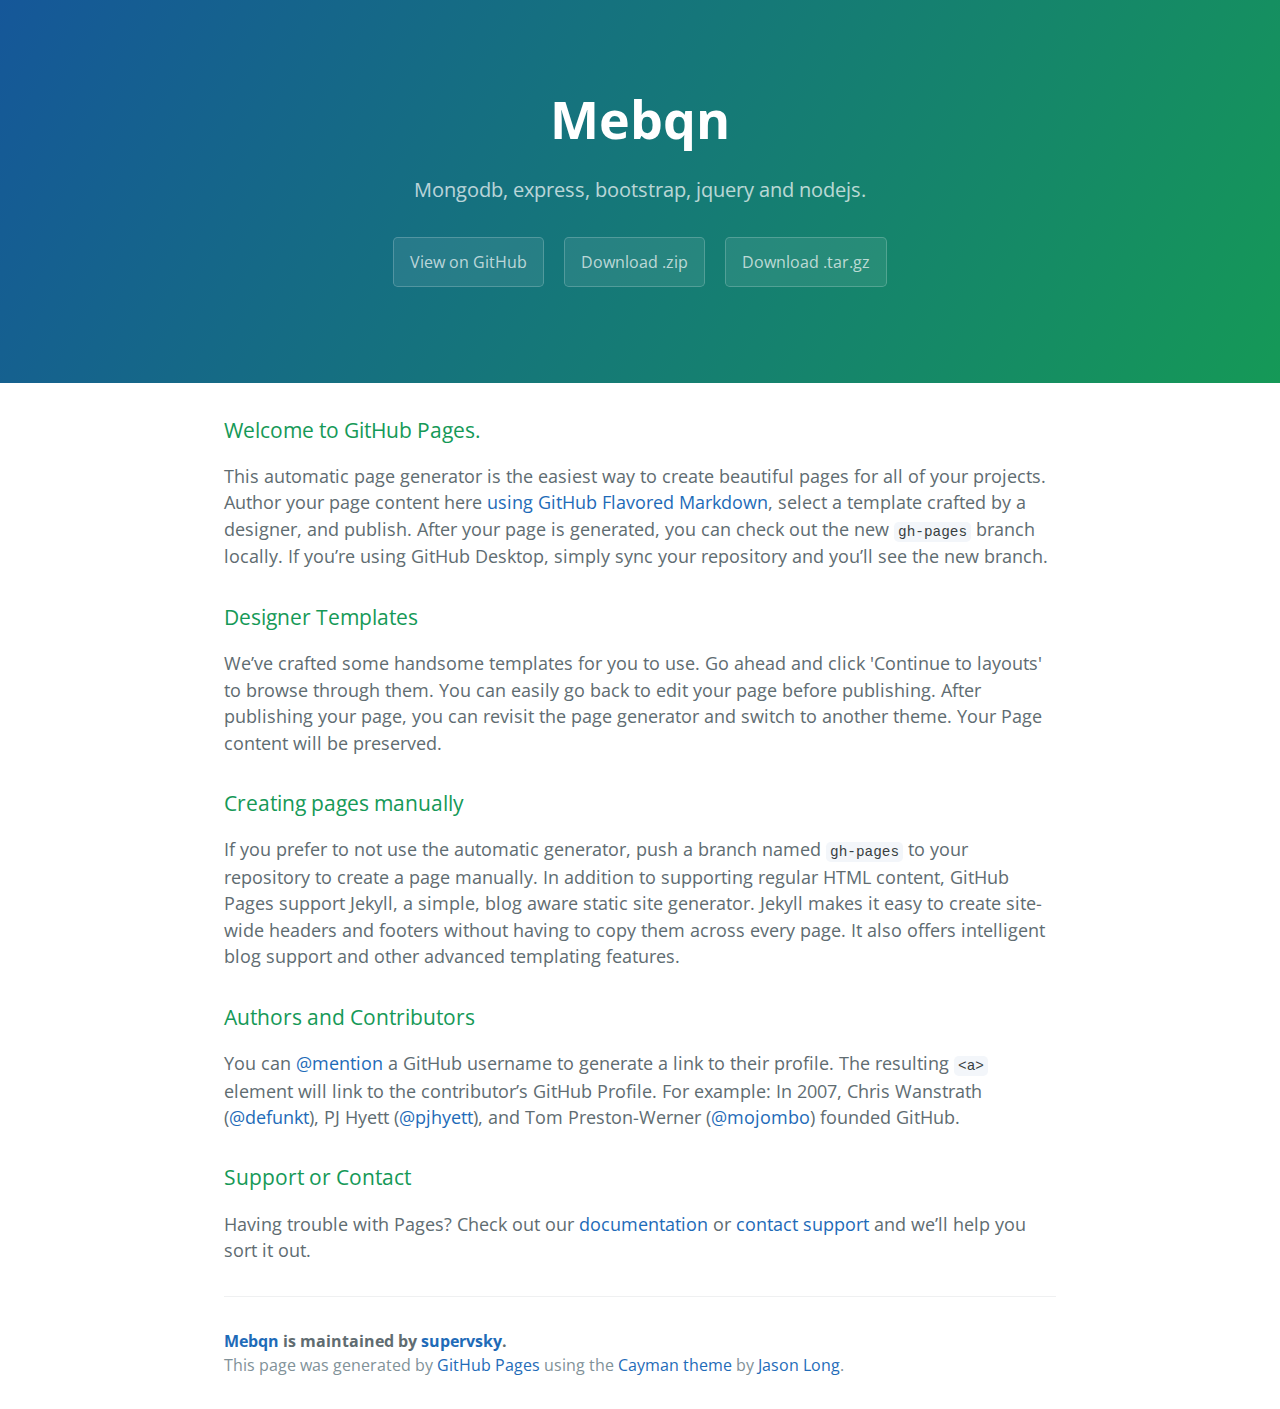
<file: index.html>
<!DOCTYPE html>
<html lang="en-us">
  <head>
    <meta charset="UTF-8">
    <title>Mebqn by supervsky</title>
    <meta name="viewport" content="width=device-width, initial-scale=1">
    <link rel="stylesheet" type="text/css" href="stylesheets/normalize.css" media="screen">
    <link href='https://fonts.googleapis.com/css?family=Open+Sans:400,700' rel='stylesheet' type='text/css'>
    <link rel="stylesheet" type="text/css" href="stylesheets/stylesheet.css" media="screen">
    <link rel="stylesheet" type="text/css" href="stylesheets/github-light.css" media="screen">
  </head>
  <body>
    <section class="page-header">
      <h1 class="project-name">Mebqn</h1>
      <h2 class="project-tagline">Mongodb, express, bootstrap, jquery and nodejs.</h2>
      <a href="https://github.com/supervsky/mebqn" class="btn">View on GitHub</a>
      <a href="https://github.com/supervsky/mebqn/zipball/master" class="btn">Download .zip</a>
      <a href="https://github.com/supervsky/mebqn/tarball/master" class="btn">Download .tar.gz</a>
    </section>

    <section class="main-content">
      <h3>
<a id="welcome-to-github-pages" class="anchor" href="#welcome-to-github-pages" aria-hidden="true"><span aria-hidden="true" class="octicon octicon-link"></span></a>Welcome to GitHub Pages.</h3>

<p>This automatic page generator is the easiest way to create beautiful pages for all of your projects. Author your page content here <a href="https://guides.github.com/features/mastering-markdown/">using GitHub Flavored Markdown</a>, select a template crafted by a designer, and publish. After your page is generated, you can check out the new <code>gh-pages</code> branch locally. If you’re using GitHub Desktop, simply sync your repository and you’ll see the new branch.</p>

<h3>
<a id="designer-templates" class="anchor" href="#designer-templates" aria-hidden="true"><span aria-hidden="true" class="octicon octicon-link"></span></a>Designer Templates</h3>

<p>We’ve crafted some handsome templates for you to use. Go ahead and click 'Continue to layouts' to browse through them. You can easily go back to edit your page before publishing. After publishing your page, you can revisit the page generator and switch to another theme. Your Page content will be preserved.</p>

<h3>
<a id="creating-pages-manually" class="anchor" href="#creating-pages-manually" aria-hidden="true"><span aria-hidden="true" class="octicon octicon-link"></span></a>Creating pages manually</h3>

<p>If you prefer to not use the automatic generator, push a branch named <code>gh-pages</code> to your repository to create a page manually. In addition to supporting regular HTML content, GitHub Pages support Jekyll, a simple, blog aware static site generator. Jekyll makes it easy to create site-wide headers and footers without having to copy them across every page. It also offers intelligent blog support and other advanced templating features.</p>

<h3>
<a id="authors-and-contributors" class="anchor" href="#authors-and-contributors" aria-hidden="true"><span aria-hidden="true" class="octicon octicon-link"></span></a>Authors and Contributors</h3>

<p>You can <a href="https://help.github.com/articles/basic-writing-and-formatting-syntax/#mentioning-users-and-teams" class="user-mention">@mention</a> a GitHub username to generate a link to their profile. The resulting <code>&lt;a&gt;</code> element will link to the contributor’s GitHub Profile. For example: In 2007, Chris Wanstrath (<a href="https://github.com/defunkt" class="user-mention">@defunkt</a>), PJ Hyett (<a href="https://github.com/pjhyett" class="user-mention">@pjhyett</a>), and Tom Preston-Werner (<a href="https://github.com/mojombo" class="user-mention">@mojombo</a>) founded GitHub.</p>

<h3>
<a id="support-or-contact" class="anchor" href="#support-or-contact" aria-hidden="true"><span aria-hidden="true" class="octicon octicon-link"></span></a>Support or Contact</h3>

<p>Having trouble with Pages? Check out our <a href="https://help.github.com/pages">documentation</a> or <a href="https://github.com/contact">contact support</a> and we’ll help you sort it out.</p>

      <footer class="site-footer">
        <span class="site-footer-owner"><a href="https://github.com/supervsky/mebqn">Mebqn</a> is maintained by <a href="https://github.com/supervsky">supervsky</a>.</span>

        <span class="site-footer-credits">This page was generated by <a href="https://pages.github.com">GitHub Pages</a> using the <a href="https://github.com/jasonlong/cayman-theme">Cayman theme</a> by <a href="https://twitter.com/jasonlong">Jason Long</a>.</span>
      </footer>

    </section>

  
  </body>
</html>
</file>
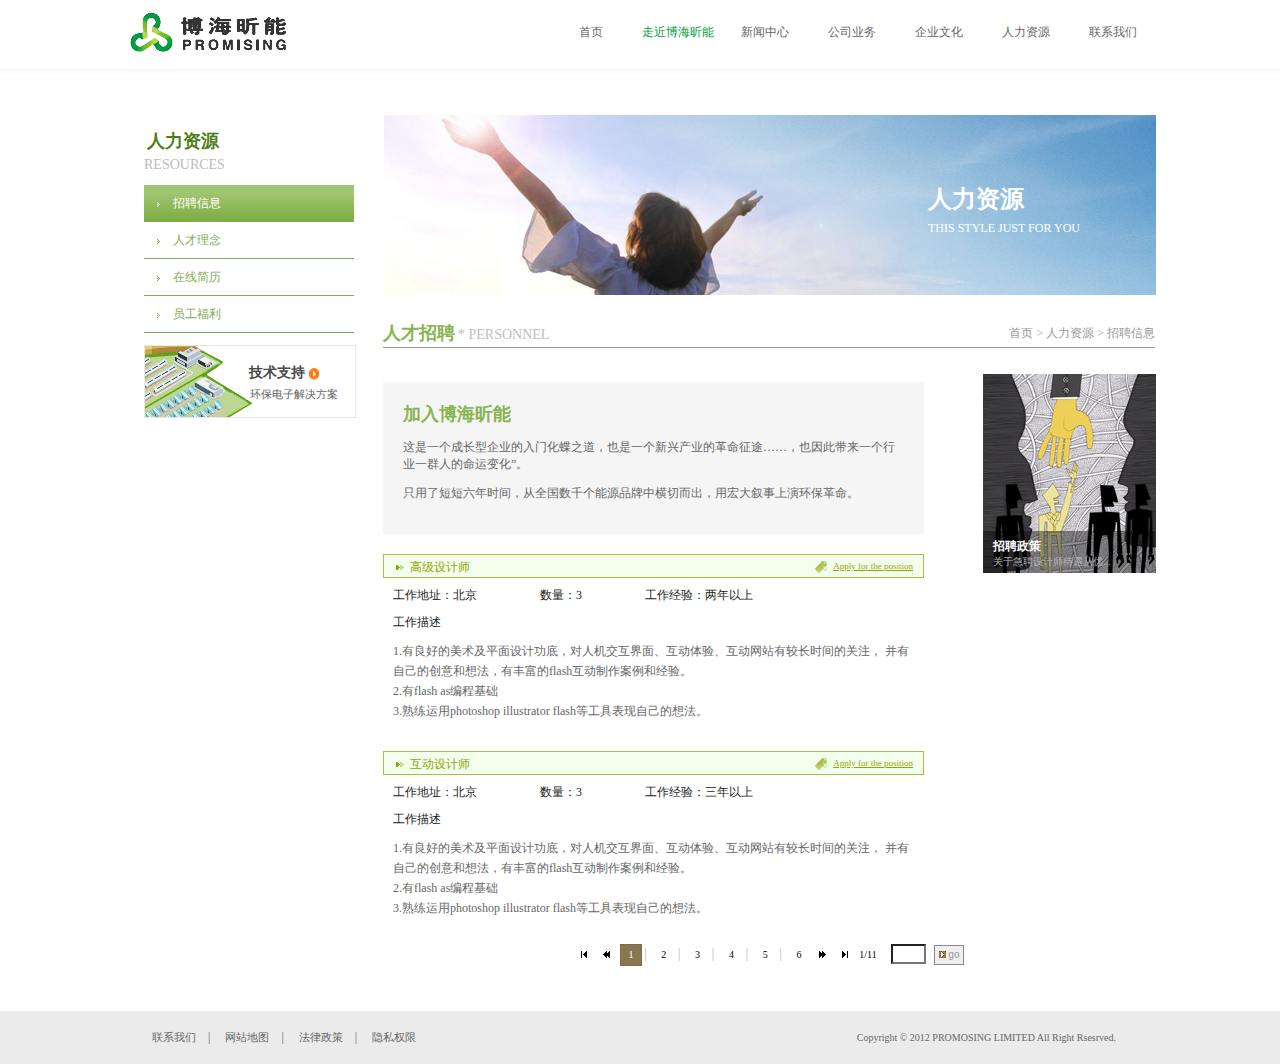
<file: page/index.html>
<!DOCTYPE html>
<html>
<head>
	<meta charset="utf-8">
	<title>index</title>
	<link rel="stylesheet" href="style.css">
</head>
<body>
  <!-- header -->
  <header>
  	<a href="">
     <img id="logo" src="images/logo.png" alt="Logo"> 
    </a>
      <nav>
  	    <ul>
  	    	<li><a href="##">首页</a></li>
  	    	<li><a class="active" href="##">走近博海昕能</a></li>
  	    	<li><a href="##">新闻中心</a></li>
  	    	<li><a href="##">公司业务</a></li>
  	    	<li><a href="##">企业文化</a></li>
  	    	<li><a href="##">人力资源</a></li>
  	    	<li><a href="##">联系我们</a></li>
  	    </ul>
      </nav>
  </header>
  <hr class="gradientLine">
  
   <div class="body">
     <div class="leftFrame">
    <h2>人力资源</h2>
    <span>RESOURCES</span>
    <ul>
      <li class="active"><img src="images/active_icon.png" alt=""><a href="#">招聘信息</a></li>
      <li><img src="images/icon_1.png" alt=""><a href="#">人才理念</a></li>
      <li><img src="images/icon_1.png" alt=""><a href="#">在线简历</a></li>
      <li><img src="images/icon_1.png" alt=""><a href="#">员工福利</a></li>
    </ul>
    <div id="quick-link">
      <a href="#">
        <div>
          <img id="img1" src="images/bg_button.png" alt="Quick link">
          <h2>技术支持</h2>
          <img id="img2" src="images/tech_support_icon.png" alt="">
          <p>环保电子解决方案</p>
        </div>
      </a>
    </div>
  </div>
  <!-- main -->
  <div class="rightFrame">
    <!-- banner -->
    <div id="banner">
      <img src="images/banner.jpg" alt="banner">
      <h2>人力资源</h2>
      <p>THIS STYLE JUST FOR YOU</p>
    </div>
    <!-- main content -->
    <div id="content">
      <!-- content title -->
      <div class="title">
        <h2>人才招聘</h2>
        <span>* PERSONNEL</span>
        <nav id="nav-bar">
          首页 &gt; 人力资源 &gt; 招聘信息
        </nav>
      </div>
      <hr class="hr">
      <!-- leftbar -->
      <div class="leftbar">
        <!-- join-us -->
        <div id="join-us">
          <h2>加入博海昕能</h2>
          <p>这是一个成长型企业的入门化蝶之道，也是一个新兴产业的革命征途……，也因此带来一个行业一群人的命运变化”。</p>
          <p>只用了短短六年时间，从全国数千个能源品牌中横切而出，用宏大叙事上演环保革命。</p>
        </div>
        <!-- hire -->
        <div class="hire">
          <!-- hire postion block -->
          <div class="hire-title">
            <img src="images/hire_icon.png" class="hire-icon" alt="hire icon">
            <span class="hire-position">高级设计师</span>
               <a class="apply-link" href="#">Apply for the position</a>
            <img src="images/apply_icon.png" class="apply-icon" alt="apply icon">
        </div>
        <div class="hire-description">
          <span class="work-address">工作地址：北京</span>
          <span class="hire-number">数量：3</span>
          <span class="work-experience">工作经验：两年以上</span>
            <h3>工作描述</h3>
            <p>1.有良好的美术及平面设计功底，对人机交互界面、互动体验、互动网站有较长时间的关注， 并有自己的创意和想法，有丰富的flash互动制作案例和经验。</p>
            <p>2.有flash as编程基础</p>
            <p>3.熟练运用photoshop illustrator flash等工具表现自己的想法。</p>
        </div>
        <!-- hire postion block -->
        <div class="hire-title">
          <img src="images/hire_icon.png" class="hire-icon" alt="hire icon">
          <span class="hire-position">互动设计师</span>
          <a class="apply-link" href="#">Apply for the position</a>
          <img src="images/apply_icon.png" class="apply-icon" alt="apply icon">
        </div>
        <div class="hire-description">
          <span class="work-address">工作地址：北京</span>
          <span class="hire-number">数量：3</span>
          <span class="work-experience">工作经验：三年以上</span>
            <h3>工作描述</h3>
            <p>1.有良好的美术及平面设计功底，对人机交互界面、互动体验、互动网站有较长时间的关注， 并有自己的创意和想法，有丰富的flash互动制作案例和经验。</p>
            <p>2.有flash as编程基础</p>
            <p>3.熟练运用photoshop illustrator flash等工具表现自己的想法。</p>
        </div>

        <!-- pagination  -->
        <nav>
          <ul class="pagination">
            <li>
                <a href=""><img src="images/pagination_begin.png" alt="first page"></a>
            </li>
            <li>
                <a href=""><img src="images/pagination_pre.png" alt="previous page"></a>
            </li>
            <li class="active"><a href="">1</a></li><span>|</span>
            <li><a href="">2</a></li><span>|</span>
            <li><a href="">3</a></li><span>|</span>
            <li><a href="">4</a></li><span>|</span>
            <li><a href="">5</a></li><span>|</span>
            <li><a href="">6</a></li>
            <li>
                <a href=""><img src="images/pagination_next.png" alt="next page"></a>
            </li>
            <li>
                <a href=""><img src="images/pagination_end.png" alt="last page"></a>
            </li>
            <li>1/11</li>
            <li class="input-page-num">
              <input type="text" name="pageNum" id="input-page-num" value="">
            </li>
            <li class="go-to-page">
               <button type="button" id="go">
               <img src="images/pagination_go.png" alt=""> go
              </button>
            </li>
          </ul>
        </nav>
        </div> <!-- end hire -->
      </div> <!-- end leftbar -->
      <!-- rightbar -->
      <div class="rightbar">
        <img src="images/hire-policy_03.png" alt="">
        <div class="img-description-bg"></div>
        <div class="img-description">
          <h3>招聘政策</h3>
          <p>关于急聘设计师待遇从优...</p>
        </div>
      </div>
    </div>
  </div>
   </div>
  <footer>
       <a href="">联系我们</a><span>|</span>
      <a href="">网站地图</a><span>|</span>
      <a href="">法律政策</a><span>|</span>
      <a href="">隐私权限</a>
    <span class="copyright">Copyright © 2012  PROMOSING LIMITED All Right Rsesrved.</span>
  </footer>
</body>
</html>
</file>
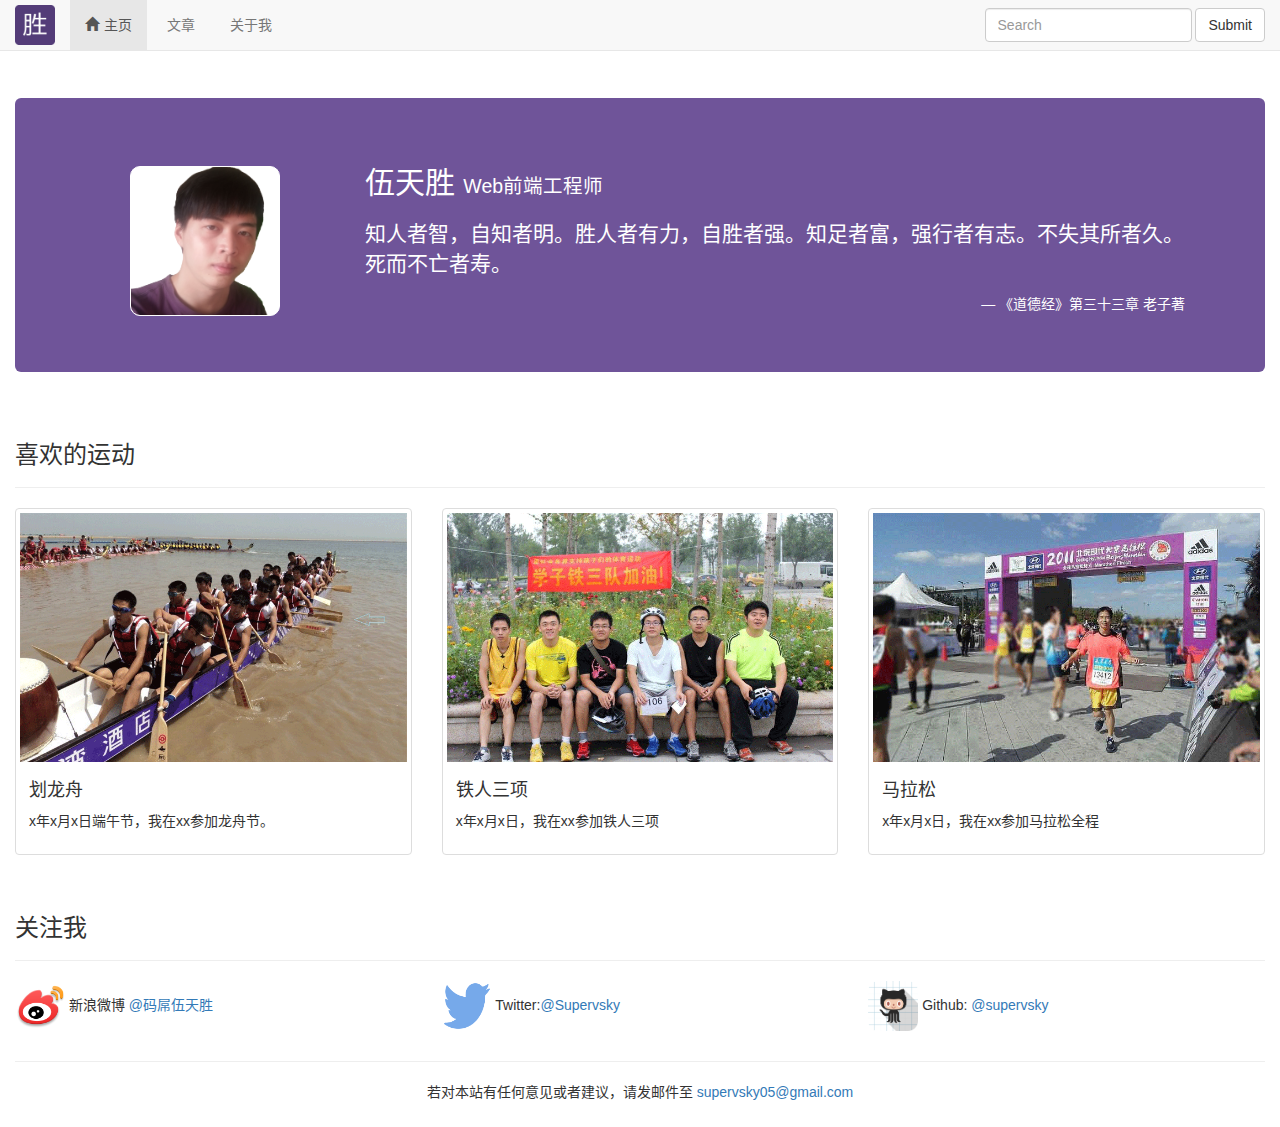
<file: page2/index.html>
<!DOCTYPE html>
<html lang="zh-CN">
  <head>
    <meta charset="utf-8">
    <meta http-equiv="X-UA-Compatible" content="IE=edge">
    <meta name="viewport" content="width=device-width, initial-scale=1">
    <title>我的博客</title>
    <link href="stylesheets/bootstrap.min.css" rel="stylesheet">
    <link rel="stylesheet" href="stylesheets/main.css">
    <style>
      span.glyphicon { margin-right: 5px; }
      .box {
        position: fixed; left: 0; top: 0; width: 100%; height: 100%; background: white; 
      }

      .progress {
        width: 50%; margin: 300px auto;
      }
    </style>

    <!-- HTML5 shim and Respond.js for IE8 support of HTML5 elements and media queries -->
    <!-- WARNING: Respond.js doesn't work if you view the page via file:// -->
    <!--[if lt IE 9]>
      <script src="javascripts/html5shiv.js"></script>
      <script src="javascripts/respond.min.js"></script>
    <![endif]-->
  </head>
  <body>
  <header>
    <div class="container-fluid">
      <nav class="navbar navbar-default navbar-fixed-top">
      <div class="container-fluid">
        <!-- Brand and toggle get grouped for better mobile display -->
        <div class="navbar-header">
          <button type="button" class="navbar-toggle collapsed" data-toggle="collapse" data-target="#bs-example-navbar-collapse-1" aria-expanded="false">
            <span class="sr-only">Toggle navigation</span>
            <span class="icon-bar"></span>
            <span class="icon-bar"></span>
            <span class="icon-bar"></span>
          </button>
          <a class="navbar-brand" href="#">
            <img src="images/brand.png" alt="brand" width="40" height="40">
          </a>
        </div>
        <!-- Collect the nav links, forms, and other content for toggling -->
        <div class="collapse navbar-collapse" id="bs-example-navbar-collapse-1">
          <ul class="nav navbar-nav">
            <li class="active"><a href="#"><span class="glyphicon glyphicon-home"></span>主页<span class="sr-only">(    current)</span></a></li>
            <!-- <li><a href="#"><span class="glyphicon"></span>简历</a></li> -->
            <li><a href="performance.html"><span class="glyphicon"></span>文章</a></li>
            <li><a href="#"><span class="glyphicon"></span>关于我</a></li>
          </ul>
          <form class="navbar-form navbar-right">
            <div class="form-group">
              <input type="text" class="form-control" placeholder="Search">
            </div>
            <button type="submit" class="btn btn-default">Submit</button>
          </form>
        </div><!-- /.navbar-collapse -->
      </div><!-- /.container-fluid -->
      </nav>
    </div>
  </header>

  <div class="container-fluid">
    <div class="jumbotron" class="text-center">
      <div class="row">
        <div class="col-xs-12 col-sm-4 col-md-3 text-center">
          <a href="#">
            <img class="image-mine" src="images/my_image.png" alt="about me" title="关于我" width="150" height="150">
          </a>
        </div>
        <div class="col-xs-12 col-sm-8 col-md-9">
          <h2>伍天胜 <small>Web前端工程师</small></h2>
          <blockquote class="jumbotron-blockquote">
            <p>知人者智，自知者明。胜人者有力，自胜者强。知足者富，强行者有志。不失其所者久。死而不亡者寿。</p>
            <footer class="pull-right">《道德经》第三十三章 老子著</footer>
          </blockquote>
        </div>
      </div>
    </div> <!-- /.jumbotron -->
  </div><!-- /.container-fluid -->

  <div class="container-fluid">
    <div class="page-header">
      <h3>喜欢的运动</h3>
    </div>
    <div class="row">
      <div class="col-xs-12 col-sm-6 col-md-4">
        <a href="#" class="thumbnail">
          <img src="images/dragon_boat.png" alt="sports">
          <div class="caption">
            <h4>划龙舟</h4>
            <p>x年x月x日端午节，我在xx参加龙舟节。</p>
          </div>
        </a>
      </div>
      <div class="col-xs-12 col-sm-6 col-md-4">
        <a href="#" class="thumbnail">
          <img src="images/triathlon.png" alt="sports">
          <div class="caption">
            <h4>铁人三项</h4>
            <p>x年x月x日，我在xx参加铁人三项</p>
          </div>
        </a>
      </div>
      <div class="col-xs-12 col-sm-6 col-md-4">
        <a href="#" class="thumbnail">
          <img src="images/marathon.png" alt="sports">
          <div class="caption">
            <h4>马拉松</h4>
            <p>x年x月x日，我在xx参加马拉松全程</p>
          </div>
        </a>
      </div>
    </div>
  </div> 

  <div class="container-fluid">
    <div class="page-header">
      <h3>关注我</h3>
    </div>
    <div class="row">
      <div class="col-xs-12 col-sm-6 col-md-4">
        <img src="images/weibo_icon.png" alt="contact me" width="50" height="50">
        新浪微博<a href="http://weibo.com/supervsky/" target="_blank" class="contact-me"> @码屌伍天胜</a>
      </div>
      <div class="col-xs-12 col-sm-6 col-md-4">
        <img src="images/twitter_icon.png" alt="contact me" width="50" height="50">
        Twitter:<a href="https://twitter.com/Supervsky" target="_blank" class="contact-me">@Supervsky</a>
      </div>
      <div class="col-xs-12 col-sm-6 col-md-4">
        <img src="images/github_icon.png" alt="contact me" width="50" height="50">
        Github:<a href="https://github.com/supervsky" target="_blank" class="contact-me"> @supervsky</a>
      </div>
    </div>
  </div>
  <div class="box">
    <div class="progress">
      <div class="progress-bar" role="progressbar" aria-valuenow="60" aria-valuemin="0" aria-valuemax="100" style="width: 0%;">
        0%
      </div>
    </div>
  </div>
  <footer class="page-footer">
    <hr> 
    <div class="text-center">
      若对本站有任何意见或者建议，请发邮件至<a href="mailto:supervsky05@gmail.com"> supervsky05@gmail.com</a>
    </div>
  </footer>
    <script src="javascripts/jquery-2.2.4.js"></script>
    <script src="javascripts/bootstrap.min.js"></script>
    <script src="javascripts/preload-1.0.js"></script>
    <script src="javascripts/index.js"></script>
  </body>
</html>
</file>
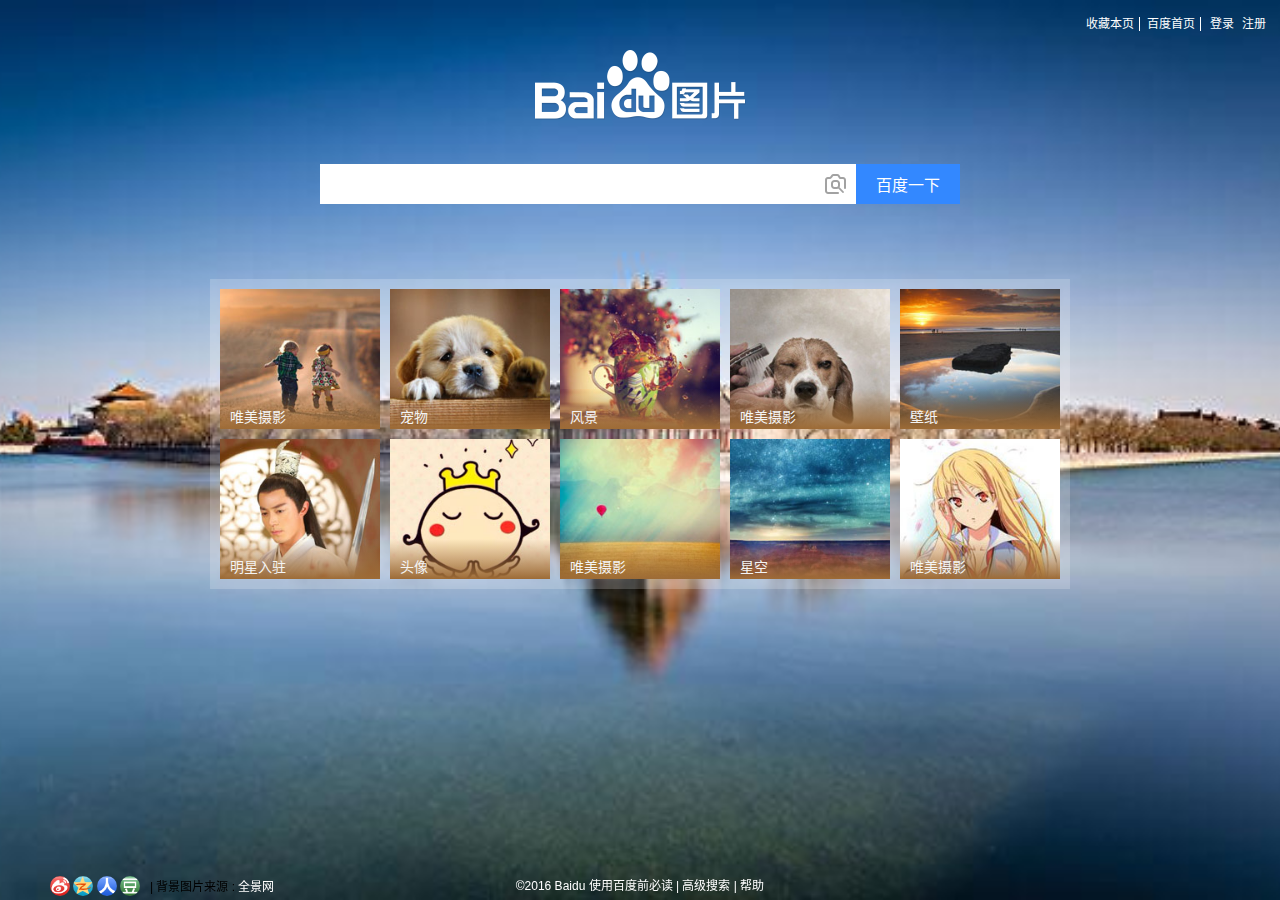
<file: page3/index.html>
<!DOCTYPE html>
<html lang="zh-cn">
  <head>
  <meta charset="utf-8">
  <meta http-equiv="X-UA-Compatible" content="IE=edge">
  <meta name="viewport" content="width=device-width, initial-scale=1">
  <!-- title = page.title? page.title:site.title -->
  <title>百度图片 - 发现多彩世界</title>
  <!-- seo optimization -->
  <meta name="description" content="Write an awesome description for your new site here. You can edit this line in _config.yml. It will appear in your document head meta (for Google search results) and in your feed.xml site description.
">
  <link rel="canonical" href="http://yourdomain.com/">
  <!-- custom styles files -->
  <link rel="stylesheet" href="css/main.css">
</head>
  <body>
    <!-- page header -->
    <div class="header">
    	<div class="nav-list">
    		<a href="" class="collect-page postpend">收藏本页</a>
    		<span class="tooltip-collect">
    			<span class="triangel-collect"></span>
    			请按 <kbd>Ctrl+D</kbd> 收藏
    		</span>
    		<a href="" class="postpend">百度首页</a>
    		<a href="">登录</a>
    		<a href="">注册</a>
    	</div>
    </div>
<!-- background description -->
    <div class="bg-description">
      <div class="left-top"></div>
      <div class="left-bottom"></div>
      <div class="right-top"></div>
      <div class="right-bottom"></div>
      <div class="center-circle"></div>
      <div class="bg-info">
          角楼位于中国北京市祡禁城。角楼造型奇特多姿，十字形屋脊，重檐三层，多角交错，大木构架和斗拱是很复杂的，是中国古代汉族劳动人民非凡的智慧。
      </div>
    </div>
    <!-- page content -->
    <div class="wrapper">
     <!-- content -->
        <div class="home">
				  <!-- search -->
        	<div class="home-logo">
        	  <img src="img/baidu_logo.png" class="logo-image" alt="Baidu Logo">
        	  <div class="home-search">
        	  <form class="search-form">
        	    <span class="search-wrapper">
        	      <input type="text" class="search-input" autofocus>
        	      <span class="img-search">
                        <img src="img/search_icon.png" class="search-icon" alt="">
                        <span class="tooltip-search">
                          <span class="triangel-search"></span>
                          <span>上传图片，搜索相关信息</span>
                         </span>
                       </span></span><button type="submit" class="search-button">百度一下</button>
        	  </form>
        	</div>
        	</div>
				  <!-- home-gallery -->
				  <div class="home-gallery">
				  	<div class="gallery-wrapper">
				  		<div class="gallery-inner">
				  			<div class="img-box">
				  			  <a href="">
				  			  	<img src="img/1.jpg" alt="">
				  			  	<div class="img-caption">
				  			  		<p>唯美摄影</p>
				  			  	</div>
									</a>
				  			  </div>
				  			<div class="img-box">
				  			  <a href="">
				  			  	<img src="img/2.jpg" alt="">
				  			  	<div class="img-caption">
				  			  		<p>宠物</p>
				  			  	</div>
									</a>
				  			  </div>
				  			<div class="img-box">
				  			  <a href="">
				  			  	<img src="img/3.jpg" alt="">
				  			  	<div class="img-caption">
				  			  		<p>风景</p>
				  			  	</div>
									</a>
				  			  </div>
				  			<div class="img-box">
				  			  <a href="">
				  			  	<img src="img/5.jpg" alt="">
				  			  	<div class="img-caption">
				  			  		<p>唯美摄影</p>
				  			  	</div>
									</a>
				  			  </div>
				  			<div class="img-box">
				  			  <a href="">
				  			  	<img src="img/6.jpg" alt="">
				  			  	<div class="img-caption">
				  			  		<p>壁纸</p>
				  			  	</div>
									</a>
				  			  </div>
				  			<div class="img-box">
				  			  <a href="">
				  			  	<img src="img/7.jpg" alt="">
				  			  	<div class="img-caption">
				  			  		<p>明星入驻</p>
				  			  	</div>
									</a>
				  			  </div>
				  			<div class="img-box">
				  			  <a href="">
				  			  	<img src="img/8.jpg" alt="">
				  			  	<div class="img-caption">
				  			  		<p>头像</p>
				  			  	</div>
									</a>
				  			  </div>
				  			<div class="img-box">
				  			  <a href="">
				  			  	<img src="img/9.jpg" alt="">
				  			  	<div class="img-caption">
				  			  		<p>唯美摄影</p>
				  			  	</div>
									</a>
				  			  </div>
				  			<div class="img-box">
				  			  <a href="">
				  			  	<img src="img/10.jpg" alt="">
										<div class="img-caption">
				  			  		<p>星空</p>
				  			  	</div>
				  			  </a>
				  			</div>
				  			<div class="img-box">
				  			  <a href="">
				  			  	<img src="img/4.jpg" alt="">
				  			  	<div class="img-caption">
				  			  		<p>唯美摄影</p>
				  			  	</div>
									</a>
				  			  </div>
				  		</div>
				  	</div>
				  </div>
        </div>
    </div>
    <!-- footer -->
    <div class="footer">
        <!-- share -->
      <div class="share-to">
    		<img src="img/sinaweibo.png" class="share-icon" alt="">
    		<img src="img/qzone.png" class="share-icon" alt="">
    		<img src="img/renren.png" class="share-icon" alt="">
    		<img src="img/douban.png" class="share-icon" alt="">
    	</div>
        <div class="bg-source">
            <span>| 背景图片来源 : <a href="">全景网</a></span>
        </div>
    	<div class="copyright-wrapper">
    		<span class="copyright">&copy;2016 Baidu</span>
    		<a href="" class="readme">使用百度前必读</a> |
    		<a href="" class="advance-search">高级搜索</a> |
    		<a href="" class="help">帮助</a>
    	</div>
    </div>
  </body>
</html>
</file>
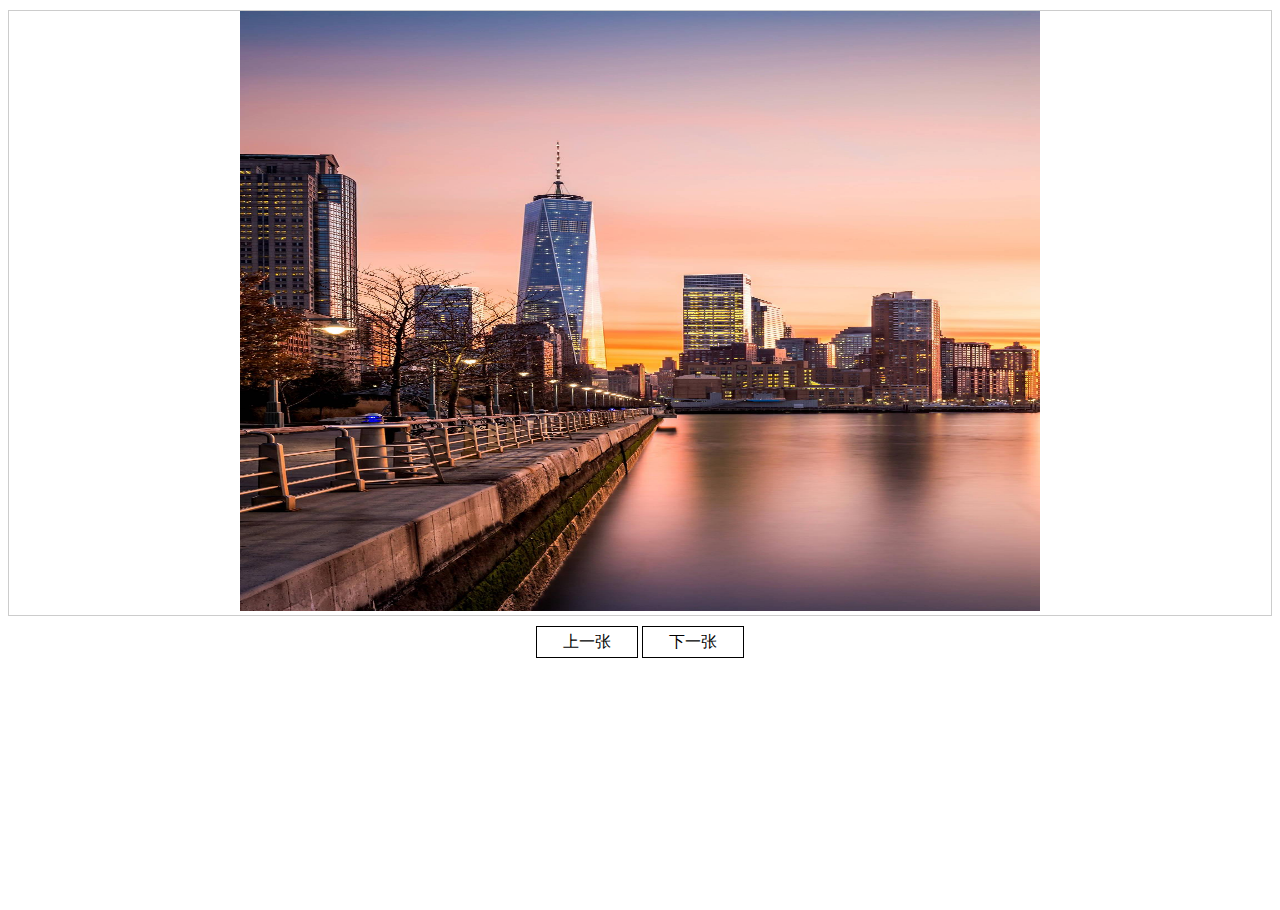
<file: page4/index.html>
<!DOCTYPE html>
<html>
<head>
	<meta charset="utf-8">
	<title>相册</title>
	<link rel="stylesheet" type="text/css" href="css/preload.css">
</head>
<body>
	<div class="loading">
		<div class="progress">0%</div>
	</div>
	<div class="box">
		<div class="gallery-box">
			<img src="images/pic (1).jpg">
		</div>
	<a href="javascript:;" class="btn" data-control="prev">上一张</a>
	<a href="javascript:;" class="btn" data-control="next">下一张</a>
	</div>
	<!-- javascript file	 -->
	<script src="js/jquery-3.3.1.js"></script>
  	<script type="text/javascript" src="js/preload-1.0.js"></script>
	<script src="js/preload.js"></script>
</body>
</html>
</file>
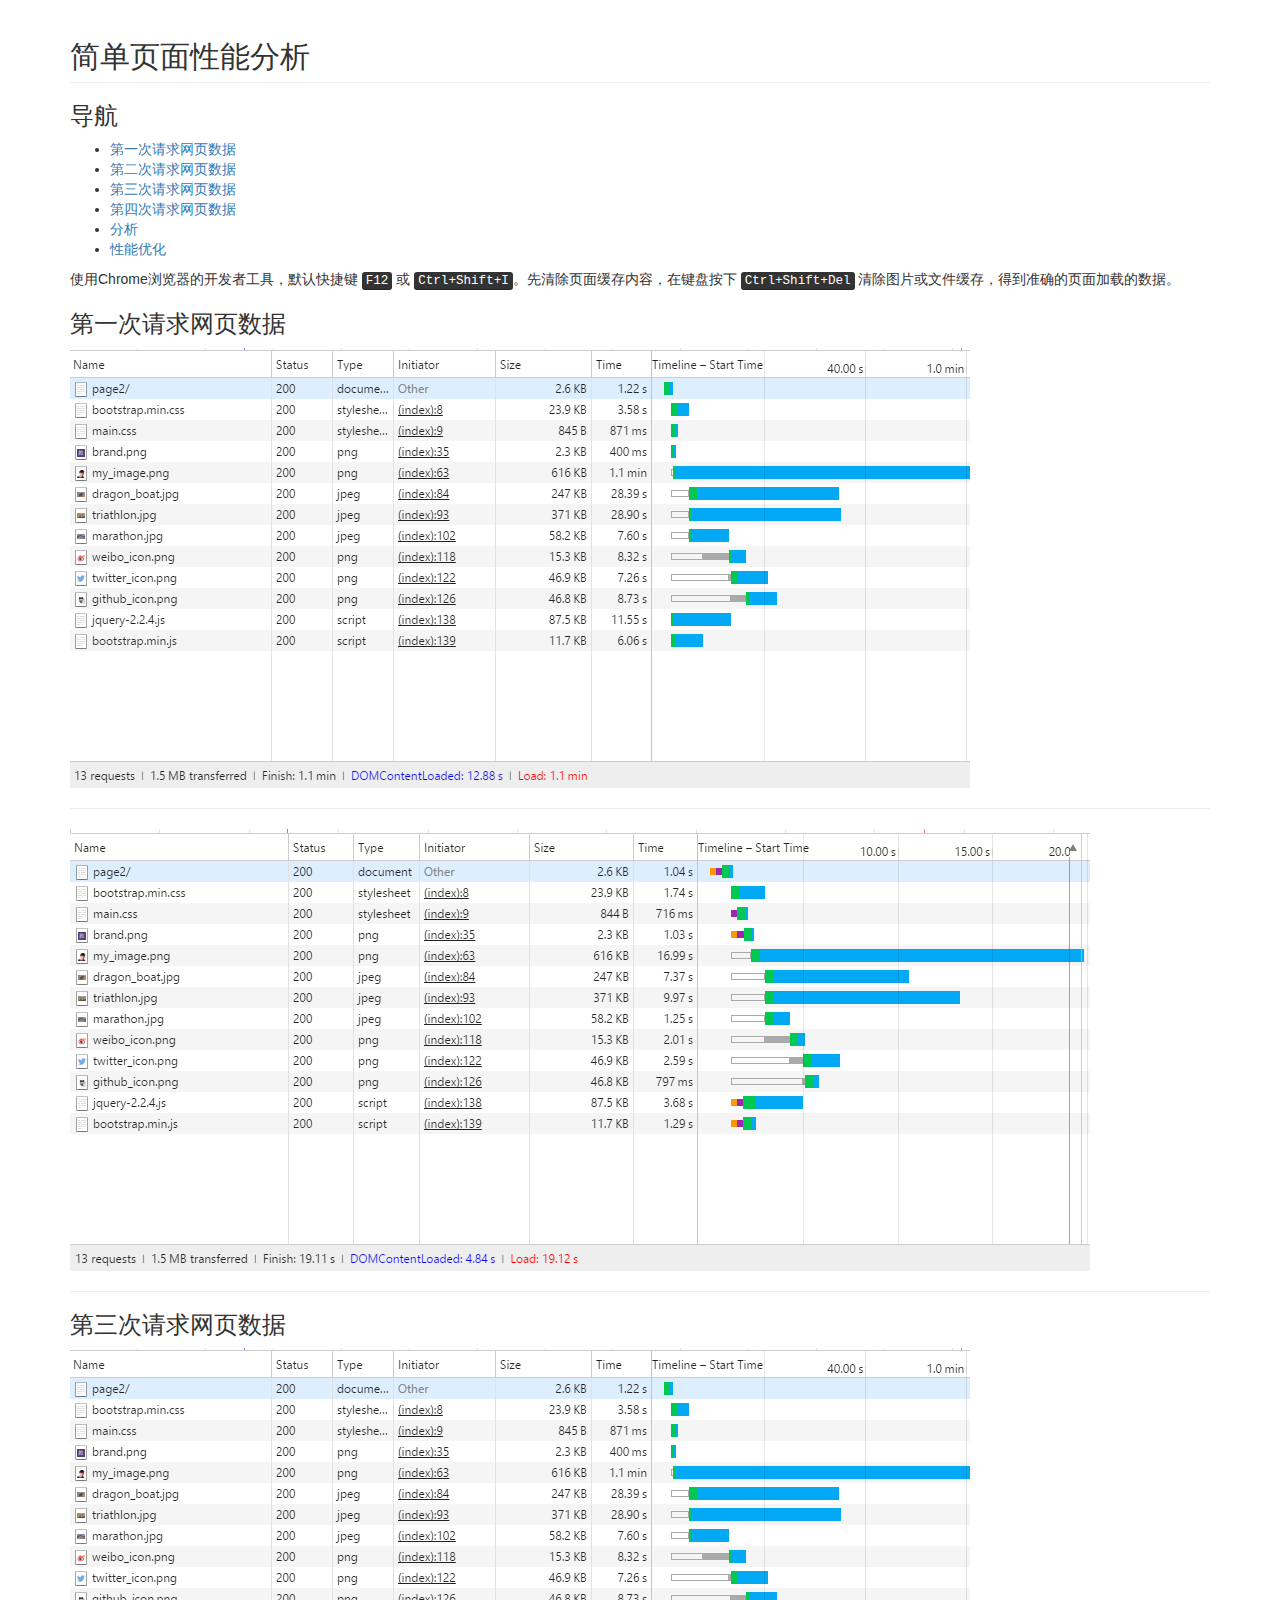
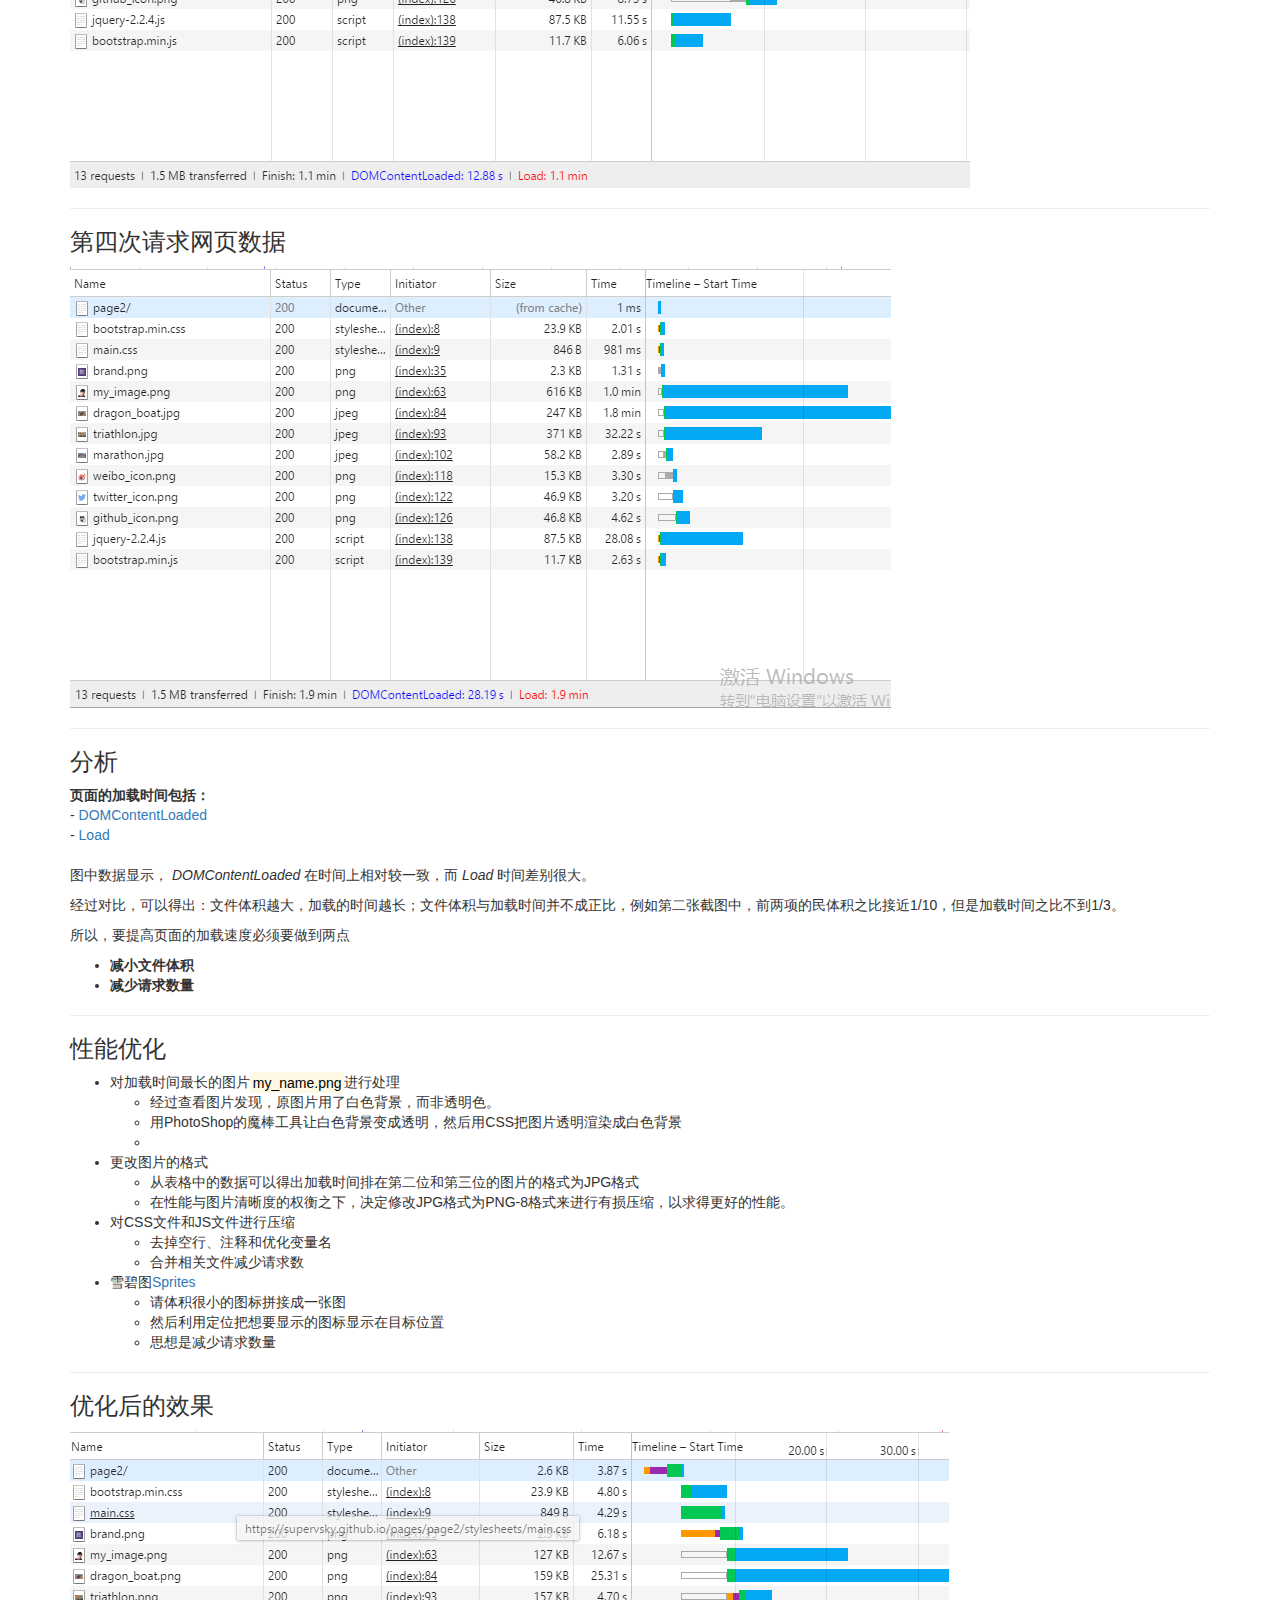
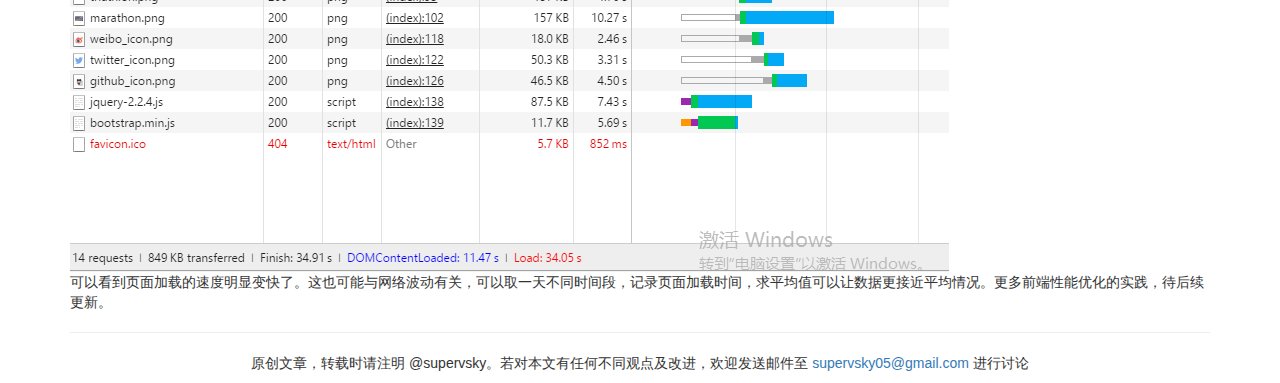
<file: page2/performance.html>
<!DOCTYPE html>
<html>
<head>
	<meta charset="utf-8">
	<title>简单页面性能分析</title>
	<link rel="stylesheet" href="stylesheets/bootstrap.min.css">
</head>
<body>
  <div class="container">
  		<h2 class="page-header">简单页面性能分析</h2>
  		<h3>导航</h3>
  		<ul>
  			<li><a href="#one">第一次请求网页数据</a></li>
  			<li><a href="#two">第二次请求网页数据</a></li>
  			<li><a href="#three">第三次请求网页数据</a></li>
  			<li><a href="#four">第四次请求网页数据</a></li>
  			<li><a href="#summary">分析</a></li>
  			<li><a href="#optimiz">性能优化</a></li>
  		</ul>
	  	<p>使用Chrome浏览器的开发者工具，默认快捷键 <kbd>F12</kbd> 或 <kbd>Ctrl+Shift+I</kbd>。先清除页面缓存内容，在键盘按下 <kbd>Ctrl+Shift+Del</kbd> 清除图片或文件缓存，得到准确的页面加载的数据。</p>
	  	<h3 id="one">第一次请求网页数据</h3>
	  	<img class="page-load" src="images/page_load1.PNG" title="page load" alt="Chrome显示页面加载的全部数据">
	  	<hr>
	  	<h3 id="two"></h3>
	  	<img class="page-load" src="images/page_load2.PNG" title="page load" alt="Chrome显示页面加载的全部数据">
	  	<hr>
	  	<h3 id="three">第三次请求网页数据</h3>
	  	<img class="page-load" src="images/page_load3.PNG" title="page load" alt="Chrome显示页面加载的全部数据">
	  	<hr>
	  	<h3 id="three">第四次请求网页数据</h3>
	  	<img class="page-load" src="images/page_load4.PNG" title="page load" alt="Chrome显示页面加载的全部数据">
	  	<hr>
	  	<h3 id="summary">分析</h3>
	  	<dl>
	  		<dt>页面的加载时间包括：</dt>
	  		<dd>- <a href="https://developer.mozilla.org/en-US/docs/Web/Events/DOMContentLoaded">DOMContentLoaded</a>
	  		</dd>
	  		<dd>- <a href="https://developer.mozilla.org/en-US/docs/Web/Events/load">Load</a></dd>
	  	</dl>
	  	<p>图中数据显示，<cite> DOMContentLoaded </cite>在时间上相对较一致，而<cite> Load </cite>时间差别很大。</p>
	  	<p>经过对比，可以得出：文件体积越大，加载的时间越长；文件体积与加载时间并不成正比，例如第二张截图中，前两项的民体积之比接近1/10，但是加载时间之比不到1/3。</p>
	  	<p>所以，要提高页面的加载速度必须要做到两点</p>
	  	<ul>
	  		<li><strong>减小文件体积</strong></li>
	  		<li><strong>减少请求数量</strong></li>
	  	</ul>
	  	<hr>
	  	<h3 id="optimiz">性能优化</h3>
	  	<ul>
	  		<li>对加载时间最长的图片<mark>my_name.png</mark>进行处理</li>
	  		  <ul>
	  		  	<li>经过查看图片发现，原图片用了白色背景，而非透明色。</li>
	  		  	<li>用PhotoShop的魔棒工具让白色背景变成透明，然后用CSS把图片透明渲染成白色背景</li>
	  		  	<li></li>
	  		  </ul>
	  		<li>更改图片的格式</li>
	  		  <ul>
	  		  	<li>从表格中的数据可以得出加载时间排在第二位和第三位的图片的格式为JPG格式</li>
	  		  	<li>在性能与图片清晰度的权衡之下，决定修改JPG格式为PNG-8格式来进行有损压缩，以求得更好的性能。</li>
	  		  </ul>
	  		<li>对CSS文件和JS文件进行压缩</li>
	  		  <ul>
	  		  	<li>去掉空行、注释和优化变量名</li>
	  		  	<li>合并相关文件减少请求数</li>
	  		  </ul>
	  		<li>雪碧图<a href="https://en.wikipedia.org/wiki/Sprite_(computer_graphics)#Sprites_by_CSS">Sprites</a></li>
	  		  <ul>
	  		  	<li>请体积很小的图标拼接成一张图</li>
	  		  	<li>然后利用定位把想要显示的图标显示在目标位置</li>
	  		  	<li>思想是减少请求数量</li>
	  		  </ul>
	  	</ul>
	  	<hr>
	  	<h3 id="five">优化后的效果</h3>
	  	<img src="images/page_load5.PNG" title="优化后的效果" alt="优化后的效果">
	  	<p>可以看到页面加载的速度明显变快了。这也可能与网络波动有关，可以取一天不同时间段，记录页面加载时间，求平均值可以让数据更接近平均情况。更多前端性能优化的实践，待后续更新。</p>
	  	<footer>
	  	<hr>
	  		<p class="text-center">原创文章，转载时请注明 @supervsky。若对本文有任何不同观点及改进，欢迎发送邮件至<a href="mailto:supervsky05@gmail.com"> supervsky05@gmail.com </a>进行讨论</p>
	  	</footer>
  </div>
</body>
</html>
</file>
<file: stylesheets/stylesheet.css>
* {
  box-sizing: border-box; }

body {
  padding: 0;
  margin: 0;
  font-family: "Open Sans", "Helvetica Neue", Helvetica, Arial, sans-serif;
  font-size: 16px;
  line-height: 1.5;
  color: #606c71; }

a {
  color: #1e6bb8;
  text-decoration: none; }
  a:hover {
    text-decoration: underline; }

.btn {
  display: inline-block;
  margin-bottom: 1rem;
  color: rgba(255, 255, 255, 0.7);
  background-color: rgba(255, 255, 255, 0.08);
  border-color: rgba(255, 255, 255, 0.2);
  border-style: solid;
  border-width: 1px;
  border-radius: 0.3rem;
  transition: color 0.2s, background-color 0.2s, border-color 0.2s; }
  .btn + .btn {
    margin-left: 1rem; }

.btn:hover {
  color: rgba(255, 255, 255, 0.8);
  text-decoration: none;
  background-color: rgba(255, 255, 255, 0.2);
  border-color: rgba(255, 255, 255, 0.3); }

@media screen and (min-width: 64em) {
  .btn {
    padding: 0.75rem 1rem; } }

@media screen and (min-width: 42em) and (max-width: 64em) {
  .btn {
    padding: 0.6rem 0.9rem;
    font-size: 0.9rem; } }

@media screen and (max-width: 42em) {
  .btn {
    display: block;
    width: 100%;
    padding: 0.75rem;
    font-size: 0.9rem; }
    .btn + .btn {
      margin-top: 1rem;
      margin-left: 0; } }

.page-header {
  color: #fff;
  text-align: center;
  background-color: #159957;
  background-image: linear-gradient(120deg, #155799, #159957); }

@media screen and (min-width: 64em) {
  .page-header {
    padding: 5rem 6rem; } }

@media screen and (min-width: 42em) and (max-width: 64em) {
  .page-header {
    padding: 3rem 4rem; } }

@media screen and (max-width: 42em) {
  .page-header {
    padding: 2rem 1rem; } }

.project-name {
  margin-top: 0;
  margin-bottom: 0.1rem; }

@media screen and (min-width: 64em) {
  .project-name {
    font-size: 3.25rem; } }

@media screen and (min-width: 42em) and (max-width: 64em) {
  .project-name {
    font-size: 2.25rem; } }

@media screen and (max-width: 42em) {
  .project-name {
    font-size: 1.75rem; } }

.project-tagline {
  margin-bottom: 2rem;
  font-weight: normal;
  opacity: 0.7; }

@media screen and (min-width: 64em) {
  .project-tagline {
    font-size: 1.25rem; } }

@media screen and (min-width: 42em) and (max-width: 64em) {
  .project-tagline {
    font-size: 1.15rem; } }

@media screen and (max-width: 42em) {
  .project-tagline {
    font-size: 1rem; } }

.main-content :first-child {
  margin-top: 0; }
.main-content img {
  max-width: 100%; }
.main-content h1, .main-content h2, .main-content h3, .main-content h4, .main-content h5, .main-content h6 {
  margin-top: 2rem;
  margin-bottom: 1rem;
  font-weight: normal;
  color: #159957; }
.main-content p {
  margin-bottom: 1em; }
.main-content code {
  padding: 2px 4px;
  font-family: Consolas, "Liberation Mono", Menlo, Courier, monospace;
  font-size: 0.9rem;
  color: #383e41;
  background-color: #f3f6fa;
  border-radius: 0.3rem; }
.main-content pre {
  padding: 0.8rem;
  margin-top: 0;
  margin-bottom: 1rem;
  font: 1rem Consolas, "Liberation Mono", Menlo, Courier, monospace;
  color: #567482;
  word-wrap: normal;
  background-color: #f3f6fa;
  border: solid 1px #dce6f0;
  border-radius: 0.3rem; }
  .main-content pre > code {
    padding: 0;
    margin: 0;
    font-size: 0.9rem;
    color: #567482;
    word-break: normal;
    white-space: pre;
    background: transparent;
    border: 0; }
.main-content .highlight {
  margin-bottom: 1rem; }
  .main-content .highlight pre {
    margin-bottom: 0;
    word-break: normal; }
.main-content .highlight pre, .main-content pre {
  padding: 0.8rem;
  overflow: auto;
  font-size: 0.9rem;
  line-height: 1.45;
  border-radius: 0.3rem; }
.main-content pre code, .main-content pre tt {
  display: inline;
  max-width: initial;
  padding: 0;
  margin: 0;
  overflow: initial;
  line-height: inherit;
  word-wrap: normal;
  background-color: transparent;
  border: 0; }
  .main-content pre code:before, .main-content pre code:after, .main-content pre tt:before, .main-content pre tt:after {
    content: normal; }
.main-content ul, .main-content ol {
  margin-top: 0; }
.main-content blockquote {
  padding: 0 1rem;
  margin-left: 0;
  color: #819198;
  border-left: 0.3rem solid #dce6f0; }
  .main-content blockquote > :first-child {
    margin-top: 0; }
  .main-content blockquote > :last-child {
    margin-bottom: 0; }
.main-content table {
  display: block;
  width: 100%;
  overflow: auto;
  word-break: normal;
  word-break: keep-all; }
  .main-content table th {
    font-weight: bold; }
  .main-content table th, .main-content table td {
    padding: 0.5rem 1rem;
    border: 1px solid #e9ebec; }
.main-content dl {
  padding: 0; }
  .main-content dl dt {
    padding: 0;
    margin-top: 1rem;
    font-size: 1rem;
    font-weight: bold; }
  .main-content dl dd {
    padding: 0;
    margin-bottom: 1rem; }
.main-content hr {
  height: 2px;
  padding: 0;
  margin: 1rem 0;
  background-color: #eff0f1;
  border: 0; }

@media screen and (min-width: 64em) {
  .main-content {
    max-width: 64rem;
    padding: 2rem 6rem;
    margin: 0 auto;
    font-size: 1.1rem; } }

@media screen and (min-width: 42em) and (max-width: 64em) {
  .main-content {
    padding: 2rem 4rem;
    font-size: 1.1rem; } }

@media screen and (max-width: 42em) {
  .main-content {
    padding: 2rem 1rem;
    font-size: 1rem; } }

.site-footer {
  padding-top: 2rem;
  margin-top: 2rem;
  border-top: solid 1px #eff0f1; }

.site-footer-owner {
  display: block;
  font-weight: bold; }

.site-footer-credits {
  color: #819198; }

@media screen and (min-width: 64em) {
  .site-footer {
    font-size: 1rem; } }

@media screen and (min-width: 42em) and (max-width: 64em) {
  .site-footer {
    font-size: 1rem; } }

@media screen and (max-width: 42em) {
  .site-footer {
    font-size: 0.9rem; } }
</file>
<file: stylesheets/github-light.css>
/*
The MIT License (MIT)

Copyright (c) 2016 GitHub, Inc.

Permission is hereby granted, free of charge, to any person obtaining a copy
of this software and associated documentation files (the "Software"), to deal
in the Software without restriction, including without limitation the rights
to use, copy, modify, merge, publish, distribute, sublicense, and/or sell
copies of the Software, and to permit persons to whom the Software is
furnished to do so, subject to the following conditions:

The above copyright notice and this permission notice shall be included in all
copies or substantial portions of the Software.

THE SOFTWARE IS PROVIDED "AS IS", WITHOUT WARRANTY OF ANY KIND, EXPRESS OR
IMPLIED, INCLUDING BUT NOT LIMITED TO THE WARRANTIES OF MERCHANTABILITY,
FITNESS FOR A PARTICULAR PURPOSE AND NONINFRINGEMENT. IN NO EVENT SHALL THE
AUTHORS OR COPYRIGHT HOLDERS BE LIABLE FOR ANY CLAIM, DAMAGES OR OTHER
LIABILITY, WHETHER IN AN ACTION OF CONTRACT, TORT OR OTHERWISE, ARISING FROM,
OUT OF OR IN CONNECTION WITH THE SOFTWARE OR THE USE OR OTHER DEALINGS IN THE
SOFTWARE.

*/

.pl-c /* comment */ {
  color: #969896;
}

.pl-c1 /* constant, variable.other.constant, support, meta.property-name, support.constant, support.variable, meta.module-reference, markup.raw, meta.diff.header */,
.pl-s .pl-v /* string variable */ {
  color: #0086b3;
}

.pl-e /* entity */,
.pl-en /* entity.name */ {
  color: #795da3;
}

.pl-smi /* variable.parameter.function, storage.modifier.package, storage.modifier.import, storage.type.java, variable.other */,
.pl-s .pl-s1 /* string source */ {
  color: #333;
}

.pl-ent /* entity.name.tag */ {
  color: #63a35c;
}

.pl-k /* keyword, storage, storage.type */ {
  color: #a71d5d;
}

.pl-s /* string */,
.pl-pds /* punctuation.definition.string, string.regexp.character-class */,
.pl-s .pl-pse .pl-s1 /* string punctuation.section.embedded source */,
.pl-sr /* string.regexp */,
.pl-sr .pl-cce /* string.regexp constant.character.escape */,
.pl-sr .pl-sre /* string.regexp source.ruby.embedded */,
.pl-sr .pl-sra /* string.regexp string.regexp.arbitrary-repitition */ {
  color: #183691;
}

.pl-v /* variable */ {
  color: #ed6a43;
}

.pl-id /* invalid.deprecated */ {
  color: #b52a1d;
}

.pl-ii /* invalid.illegal */ {
  color: #f8f8f8;
  background-color: #b52a1d;
}

.pl-sr .pl-cce /* string.regexp constant.character.escape */ {
  font-weight: bold;
  color: #63a35c;
}

.pl-ml /* markup.list */ {
  color: #693a17;
}

.pl-mh /* markup.heading */,
.pl-mh .pl-en /* markup.heading entity.name */,
.pl-ms /* meta.separator */ {
  font-weight: bold;
  color: #1d3e81;
}

.pl-mq /* markup.quote */ {
  color: #008080;
}

.pl-mi /* markup.italic */ {
  font-style: italic;
  color: #333;
}

.pl-mb /* markup.bold */ {
  font-weight: bold;
  color: #333;
}

.pl-md /* markup.deleted, meta.diff.header.from-file */ {
  color: #bd2c00;
  background-color: #ffecec;
}

.pl-mi1 /* markup.inserted, meta.diff.header.to-file */ {
  color: #55a532;
  background-color: #eaffea;
}

.pl-mdr /* meta.diff.range */ {
  font-weight: bold;
  color: #795da3;
}

.pl-mo /* meta.output */ {
  color: #1d3e81;
}
</file>
<file: page/style.css>
body {
		margin:0;
		padding:0;
		background: #fff;
		font-family: "Microsoft Yahei" sans-serif;
		font-size:12px;
		color:#666;
	}


header, div.body {
	width: 1030px;
	margin-left: auto;
	margin-right: auto;
}
/* header style */
	header {
		margin-left: auto;
		margin-right: auto;
		height:63px;
	}
	#logo {
		width:156px;
		height:39px;
		float:left;
		margin-top:13px;
		margin-bottom: 11px;
		margin-left:5px;
		border:none; /*IE10*/
	}
	nav ul {
		height:39px;
		margin-top:13px;
		margin-bottom:11px;
		float:right;
	}
	nav ul li {
		width:84px;
		list-style: none;
		display: inline-block;
		text-align: center;
		line-height: 39px;
	}
	nav ul li a {
		text-decoration: none;
		font-size:12px;
		color:#666;
	}
	nav ul li a.active {
		color:#049d40;
	}
	.gradientLine {
	display: block;
	border: none;
	width:100%;
	height:5px;
    background: -webkit-linear-gradient(#f6f6f6, #fefefe); /* Safari 5.1 - 6.0 */
    background: -o-linear-gradient(#f6f6f6, #fefefe); /* Opera 11.1 - 12.0 */
    background: -moz-linear-gradient(#f6f6f6, #fefefe); /* Firefox 3.6 - 15 */
    background: linear-gradient(#f6f6f6, #fefefe); /* 标准的语法 */
}

 div.body {
 	margin: 15px auto;
 }

/* div.leftFrame style */
	div.leftFrame {
		margin: 26px 19px;
		float:left;
	}
	div.leftFrame h2 {
      margin-top:14px;
      margin-bottom:4px;
      margin-left:3px;
      color:#4e7e16;
      font-size:18px; 
    }
    div.leftFrame span {
      color:#bbb;
      font-size:14px;
    }
    div.leftFrame ul {
      padding: 0;
    }
    div.leftFrame ul li {
      width:210px;
      height:36px;
      list-style: none;
      border-bottom:solid 1px #82ab52;
    }
    div.leftFrame ul li.active {
      background: url('images/bg_li.png') repeat-x;
    }
    div.leftFrame ul li.active a{
      color:#fff;
    }
    div.leftFrame ul li a {
      color:#82ab52;
      text-decoration: none;
      line-height: 36px;
    }
    div.leftFrame ul li img {
      margin-left:13px;
      margin-right:13px;
    }

    /* qucik link */
    #quick-link{
    	width:210px;
    	height:71px;
    	border: solid 1px #e7e7e7;
    	margin-top:12px;
    }

    #quick-link div{
    	position:relative;
    }
    #img1 {
    	border: none;
    	position: absolute;
    	top:0;
    	left:0;
    }
    #img2 {
    	width:12px;
    	height:12px;
    	border: none;
    	position: absolute;
    	top:22px;
    	left:163px;
    }
      #quick-link a {
    	text-decoration:none; /*Safari.webkit*/
    }
	#quick-link h2{
		color:#4a4a4a;
		margin:0;
		font-size:14px;
		position: absolute;
		top:18px;
		left:104px;
	}
    #quick-link p {
    	color:#636262;
    	margin:0;
    	font-size:11px;
    	position: absolute;
    	top:41px;
    	left:105px;
    }

/* div.rightFrame */
div.rightFrame {
	margin-top:26px;
	padding-left: 0;
	padding-right: 0;
	float:right;
}

#banner {
	width:772px;
	height:178px;
	background: #c5c5c5;
	position: relative;
}

#banner h2 {
	color:#fff;
	font-size:24px;
	margin:0;
	position: absolute;
	top:68px;
	left:545px;
	z-index: 999;
}
#banner p {
	color:#fff;
	font-size:12px;
	position: absolute;
	top:94px;
	left:545px;
	z-index: 999;
}

#content{
	margin-top:28px;
}

#content div {
	position: relative;
}

#content h2 {
	margin:0;
	font-size:18px;
	color:#86b44f;
	display: inline;
	line-height: 25px;
}

#content span {
	font-size:14px;
	color:#bebebe;
	line-height: 25px;
}

#content nav#nav-bar {
	font-size:12px;
	color:#999;
	display: inline;
	position: absolute;
	right:0;
	line-height: 25px;
}

#content .hr {
	border: none;
	border-top:1px solid #999;
	margin:0;
}

#content .leftbar {
	width:541px;
	float:left;
}

#join-us {
	margin-top:34px;
	padding:20px;
	/*height:144px;*/
	background: #f5f5f5;
}

/* hire-section*/
#content .hire > .hire-title {
	background: #f2ffed;
	border: 1px solid #adbd45;
	line-height: 22px;
	height:22px;
	margin-top:20px;
	padding: 0 10px;
	position:relative;
}

#content .hire .hire-position{
	font-size:12px;
	color:#90a604;
	position: absolute;
	left:26px;
}

#content .hire .apply-link{
	color:#90a604;
	font-size:9px;
	float:right;
}

 img.hire-icon {
 	position: absolute;
	left:12px;
	top:10px;
 }

 img.apply-icon{
	float:right;
	margin-top:6px;
	margin-right: 6px;
 } 
#content .hire-description {
	padding: 10px;
}

#content .hire-description span, #content .hire-description h3{
	color:#1b1b1b;
	font-size:12px;
	font-weight: normal;
	line-height: 14px;
}

.hire-description span {
	margin-right:60px;
}

.hire-description p {
	color:#666666;
	font-size:12px;
	line-height: 20px;
	margin:0;
}
/* rightbar */
.rightbar {
	width:172px;
	height:199px;
	background: #000;
	float:right;
	margin-top:26px;
	position: relative;
}

.rightbar img {
	position: absolute;
}

.rightbar div.img-description-bg{
	height:42px;
	position: absolute;
	top: 157px;
	left:0;
	padding: 9px 10px 7px 10px;
	box-sizing: border-box;
}

.rightbar div.img-description-bg{
	background:#000; 
	opacity: 0.4;
	filter:alpha(opacity:40); /* 兼容IE8- */
	z-index:1;
}
.rightbar div.img-description{
	padding: 9px 10px 7px 10px;
	top:113px;
	left:0;
	z-index: 1;
}
.rightbar h3{
	margin:0;
	font-size:12px;
	color:#fff;
}
.rightbar  p{
	margin:0;
	font-size:10px;
	margin:0;
	color:#b5b8b9;
}

/* pagination*/
nav ul.pagination {
	float:right;
	border: none;
	padding-left:0;
	margin-bottom:50px;
	height:20px;
	line-height: 20px;
}
nav ul.pagination li {
	list-style: none;
	line-height: 20px;
	width:20px;
	height:20px;
	color:#000;
	font-size:10px;
}

nav ul.pagination li a {
	display: inline-block;
	color:#000;
	font-size:10px;
	width:100%;
}
nav ul.pagination li.active a{
	border:1px solid #7b6c47;
	background: #897752;
	color:#fff;
}

nav ul.pagination span {
	margin-left:4px;
	margin-right:4px;
}

nav ul.pagination li a img {
  border:none; /*IE10*/
}

#input-page-num{
	display: inline-block;
	width:35px;
	height:20px;
	margin-left:10px;
	padding: 0;
	box-sizing: border-box;
	border-radius: 0;  /*Firefox */
}
.go-to-page button {
	padding: 0;
	margin-left:30px;
	width:30px;
	height:20px;
	border: 1px solid #8c8c8c;
	font-size: 10px;
	color:#999;
	box-sizing: border-box;
}
  
/* footer */
footer {
	display: block;
	background: #ebebeb;
	height:53px;
	line-height: 53px;
	clear:both;
	position: static;
	padding-left:152px;
}

footer span {
	margin:0 12px;
}

footer .copyright {
	position: absolute;
	font-size:10px;
	right:152px;
}

footer a {
	text-decoration: none;
	font-size:11px;
	color:#666;
}
</file>
<file: page2/stylesheets/main.css>
/* navbar */
.navbar-brand {
	padding-top: 5px;
	padding-bottom: 5px;
}

/* .jumbotron : display name, image, profession and blockquote */
.jumbotron {
        background: #6f5499;
        margin-top:98px;
      }
.jumbotron h2, 
.jumbotron small, 
.jumbotron p, 
.jumbotron footer {
    color: #fff; 
}

.image-mine {
	border: solid 1px #fff;
	background: #fff; 
	border-radius: 10px;
	margin-top:20px;
}

.jumbotron-blockquote {
	padding-left: 0; 
	border: none;
}

.page-footer {
	padding: 10px 15px;
	margin-bottom: 15px;
}
</file>
<file: page3/css/main.css>
/* Basic styles */
body {
  font-family: "Microsoft Yahei", Arial, sans-serif;
  font-size: 12px;
  margin: 0;
  padding: 0;
  /* wrapper */
  background-image: url("../img/bg.jpg");
  background-repeat: no-repeat;
  background-size: cover;
  background-position: center center;
  background-attachment: fixed;
  background-color: #000;
  overflow-y: scroll;
  overflow-x: hidden;
  /* position */
  position: relative; }

a {
  text-decoration: none; }

a:hover {
  text-decoration: underline; }

/**
*  bg-description
*/
.bg-description {
  width: 40px;
  height: 39px;
  position: absolute;
  left: 83%;
  top: 22%;
  cursor: pointer;
  opacity: 1; }

.bg-description:hover {
  width: 192px;
  height: 150px;
  position: absolute;
  left: 77%;
  top: 13%; }

.bg-description:hover .center-circle {
  opacity: 0; }

.bg-description:hover .bg-info {
  display: block; }

.bg-info {
  width: 172px;
  height: auto;
  background: lightyellow;
  line-height: 18px;
  padding: 10px;
  display: none;
  position: absolute;
  left: 10px;
  top: 10px;
  box-sizing: border-box; }

.left-top {
  width: 16px;
  height: 16px;
  background: url(http://img0.bdstatic.com/static/home/widget/dot/images/white/dot_border_f55534b.png) -22px -23px no-repeat;
  position: absolute;
  left: 0;
  top: 0; }

.right-top {
  width: 16px;
  height: 16px;
  background: url(http://img0.bdstatic.com/static/home/widget/dot/images/white/dot_border_f55534b.png) 0 -23px no-repeat;
  position: absolute;
  right: 0;
  top: 0; }

.left-bottom {
  width: 16px;
  height: 16px;
  background: url(http://img0.bdstatic.com/static/home/widget/dot/images/white/dot_border_f55534b.png) -22px 0 no-repeat;
  position: absolute;
  left: 0;
  bottom: 0; }

.right-bottom {
  width: 16px;
  height: 16px;
  background: url(http://img0.bdstatic.com/static/home/widget/dot/images/white/dot_border_f55534b.png) 0 0 no-repeat;
  position: absolute;
  right: 0;
  bottom: 0; }

.center-circle {
  width: 18px;
  height: 18px;
  background: url(http://img1.bdstatic.com/static/home/widget/dot/images/white/dot_center_circle_e753722.png) no-repeat;
  position: absolute;
  left: 10px;
  top: 10px; }

/**
 *  header
 */
.header {
  position: relative;
  height: 32px; }

.nav-list {
  position: absolute;
  -webkit-text-size-adjust: none;
  /* Chrome min font-size*/
  font-size: 12px;
  right: 14px;
  top: 14px;
  font-family: Arial;
  text-align: right;
  line-height: 20px; }

.nav-list a {
  color: #fff;
  padding-left: 5px;
  padding-right: 5px; }

.nav-list a:last-child {
  padding-left: 0;
  padding-right: 0; }

a.postpend {
  border-right: solid 1px #fff;
  margin-left: -1px; }

.triangel, .triangel-collect, .triangel-search {
  width: 0;
  height: 0;
  border: 6px solid transparent;
  border-bottom-color: #fff; }

.triangel-collect {
  position: absolute;
  top: -12px;
  left: 45%; }

.tooltip, .tooltip-collect, .tooltip-search {
  width: 120px;
  height: 30px;
  font-size: 14px;
  background: #fff;
  line-height: 30px;
  text-align: center;
  display: none; }

.tooltip-collect {
  position: absolute;
  right: 90px;
  top: 25px; }

.collect-page:hover + .tooltip-collect {
  display: block; }

/**
 *  footer
 */
.footer {
  width: 100%;
  height: 28px;
  position: fixed;
  left: 0;
  bottom: 0; }

.share-to {
  width: 100px;
  height: 28px;
  position: absolute;
  left: 50px;
  bottom: 0; }

.share-icon {
  width: 20px;
  height: 20px;
  margin-top: 4px;
  /*border-radius: 10px;*/
  -webkit-border-radius: 10px;
  -moz-border-radius: 10px;
  -o-border-radius: 10px;
  border-radius: 10px; }

.bg-source {
  position: absolute;
  left: 150px;
  bottom: 6px; }

.footer a {
  color: #fff; }

.copyright-wrapper {
  width: 300px;
  margin: 0 auto;
  color: #fff;
  text-align: center;
  line-height: 28px; }

@media screen and (max-width: 768px) {
  .copyright-wrapper {
    display: none; } }
/* content */
/* logo */
.home-logo {
  text-align: center;
  margin: 0 auto; }

.logo-image {
  width: 244px;
  height: 105px;
  margin-bottom: 24px; }

/* form */
.search-form {
  width: 640px;
  height: 40px;
  margin-left: auto;
  margin-right: auto;
  line-height: 40px; }

.search-wrapper {
  width: 536px;
  height: 100%;
  background: #fff;
  display: inline-block;
  text-align: left;
  position: relative;
  float: left; }

.search-input {
  width: 488px;
  height: 18px;
  outline: none;
  border: none;
  line-height: 18px;
  padding: 0;
  margin-left: 12px; }

.search-icon {
  width: 21px;
  height: 20px;
  position: absolute;
  right: 10px;
  top: 10px; }

.tooltip-search {
  width: 200px;
  position: absolute;
  right: -80px;
  top: 37px; }

.triangel-search {
  position: absolute;
  top: -12px;
  left: 95px;
  border-bottom-color: #666; }

.img-search:hover .tooltip-search {
  display: block; }

.search-button {
  color: #fff;
  font-size: 16px;
  width: 104px;
  height: 40px;
  background-color: #3388ff;
  border: none;
  padding: 0;
  float: left; }

.search-button:hover {
  background-color: #317ef3; }

@media screen and (max-width: 991px) {
  .home-logo {
    width: 860px;
    height: 169px; }

  .search-form {
    width: 640px; } }
@media screen and (max-width: 768px) {
  .home-logo {
    width: 500px;
    height: 169px; }

  .logo-image {
    width: 200px;
    height: 86px;
    margin-bottom: 20px; }

  .search-form {
    width: 500px;
    height: 36px;
    line-height: 36px;
    margin: 0 auto; }

  .search-wrapper {
    width: 416px;
    height: 100%; }

  .search-input {
    width: 368px;
    height: 18px; }

  .search-icon {
    position: absolute;
    top: 8px;
    right: 8px; }

  .search-button {
    width: 84px;
    height: 36px;
    font-size: 14px; } }
@media screen and (max-width: 500px) {
  .home-logo {
    width: 305px;
    height: 169px; }

  .logo-image {
    width: 160px;
    height: 70px;
    margin-bottom: 14px; }

  .search-form {
    width: 305px;
    height: 30px;
    line-height: 30px; }

  .search-wrapper {
    width: 241px;
    height: 100%; }

  .search-input {
    width: 161px;
    height: 18px; }

  .search-icon {
    width: 19px;
    height: 18px;
    position: absolute;
    top: 6px;
    right: 6px; }

  .search-button {
    width: 64px;
    height: 30px;
    font-size: 12px; } }
.gallery-wrapper {
  width: 860px;
  height: 310px;
  margin: 75px auto 25px auto;
  background: rgba(255, 255, 255, 0.2);
  position: relative; }

.gallery-inner {
  width: 850px;
  height: 290px;
  position: absolute;
  top: 0;
  left: 0;
  padding: 10px 0 0 10px;
  overflow: hidden; }

.img-box {
  width: 170px;
  height: 140px;
  float: left;
  margin-bottom: 10px;
  overflow: hidden; }

.img-box img {
  width: 160px;
  height: 140px; }

.img-box a {
  display: block;
  width: 160px;
  height: 140px;
  overflow: hidden;
  margin-right: 10px;
  position: relative; }

.img-box img:hover {
  -ms-transform: scale(1.05);
  -o-transform: scale(1.05);
  -webkit-transform: scale(1.05);
  -moz-transform: scale(1.05);
  transform: scale(1.05);
  -ms-transition: -webkit-transform 0.5s;
  -o-transition: -webkit-transform 0.5s;
  -webkit-transition: -webkit-transform 0.5s;
  -moz-transition: -webkit-transform 0.5s;
  transition: -webkit-transform 0.5s;
  -ms-transition: transform 0.5s;
  -o-transition: transform 0.5s;
  -webkit-transition: transform 0.5s;
  -moz-transition: transform 0.5s;
  transition: transform 0.5s; }

.img-caption {
  position: absolute;
  left: 0;
  bottom: 0;
  width: 100%;
  height: 40px;
  background: -webkit-linear-gradient(rgba(157, 107, 54, 0) 0, #9d6b36 100%);
  background: -o-linear-gradient(rgba(157, 107, 54, 0) 0, #9d6b36 100%);
  background: -moz-linear-gradient(rgba(157, 107, 54, 0) 0, #9d6b36 100%);
  background: linear-gradient(rgba(157, 107, 54, 0) 0, #9d6b36 100%); }

.img-caption p {
  height: 24px;
  line-height: 24px;
  margin-top: 16px;
  margin-bottom: 0;
  padding-left: 10px;
  color: #f4f4f4;
  font-size: 14px; }

@media screen and (max-width: 991px) {
  .gallery-wrapper {
    width: 690px; }

  .gallery-inner {
    width: 680px; } }
@media screen and (max-width: 768px) {
  .gallery-wrapper {
    width: 520px;
    height: 460px; }

  .gallery-inner {
    width: 510px;
    height: 440px; } }
@media screen and (max-width: 500px) {
  .gallery-wrapper {
    margin-top: 0;
    width: 305px;
    height: 284px; }

  .gallery-inner {
    width: 300px;
    height: 281px;
    padding: 5px 0 0 5px; }

  .img-box {
    width: 100px;
    height: 88px;
    margin-bottom: 5px; }

  .img-box a {
    width: 95px;
    height: 88px;
    margin-right: 5px; }

  .img-box img {
    width: 95px;
    height: 88px; }

  .img-caption {
    height: 24px; }

  .img-caption p {
    margin: 0; } }
</file>
<file: page4/css/preload.css>
html, body {height: 100%;}
.box {text-align:center; }
.box h2{margin: 0;}
.gallery-box { margin: 10px auto; border: solid 1px #ccc; }
.gallery-box img {width: 800px; height: 600px;}
a.btn{border: solid 1px black; display: inline-block; width: 100px; height: 30px; line-height: 30px; text-decoration: none;}
a:link{ color: black;}
/*a:visit{color: green;}*/
a:hover {background-color: #ccc;}
a:active {color: red;}

.loading { position: fixed; left: 0; top: 0; width: 100%; height: 100%; height: 100%; text-align: center; background-color: #eee;  }
.progress{ margin-top: 300px;  font-size: 20px;}
</file>
